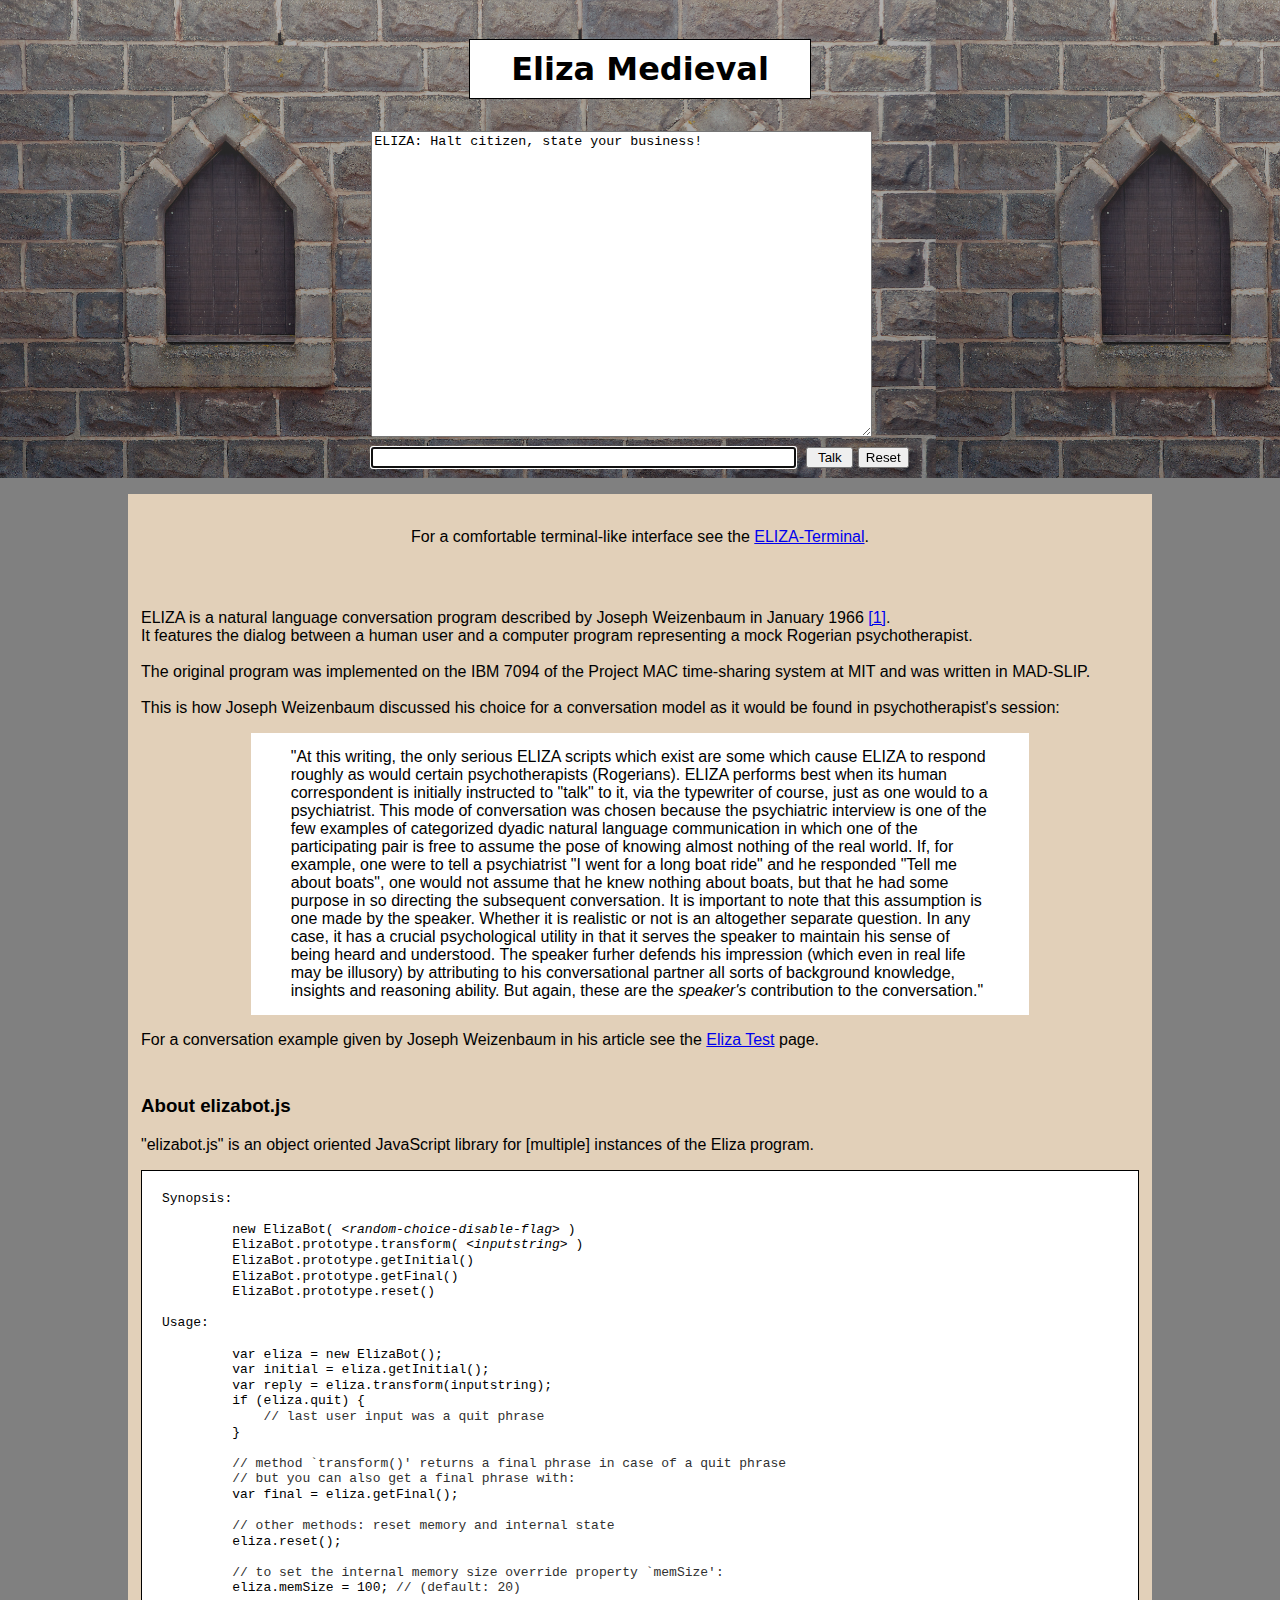
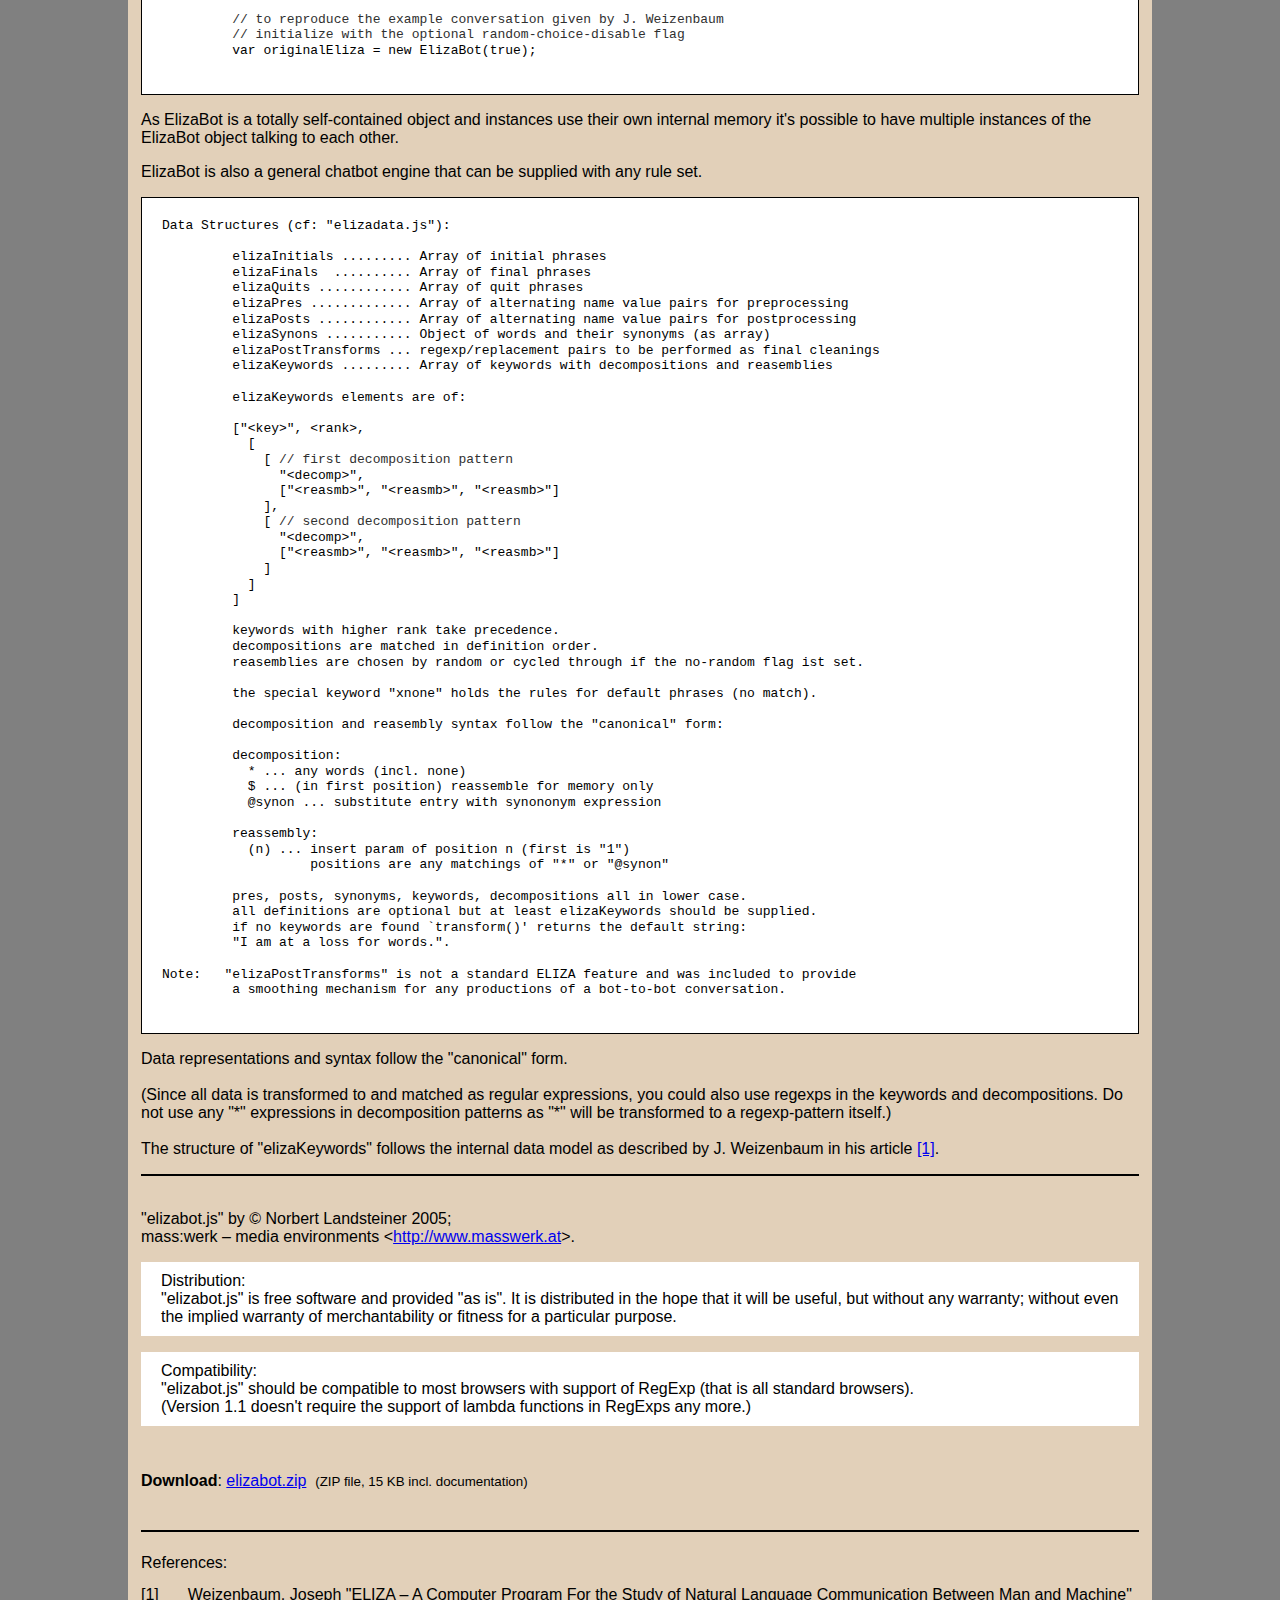
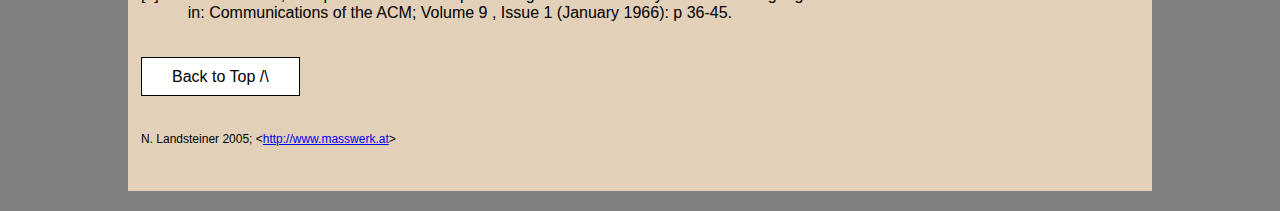
<file: index.html>
<HTML>
<HEAD>
	<TITLE>Eliza (elizabot.js)</TITLE>
	<SCRIPT LANGUAGE="JavaScript" TYPE="text/javascript" SRC="elizabot.js"></SCRIPT>
	<SCRIPT LANGUAGE="JavaScript" TYPE="text/javascript" SRC="elizadata.js"></SCRIPT>
  <LINK rel="stylesheet" href="style.css"></LINK>

<SCRIPT LANGUAGE="JavaScript" TYPE="text/javascript">
//<!--

var eliza = new ElizaBot();
var elizaLines = new Array();

var displayCols = 60;
var displayRows = 20;

function elizaReset() {
	eliza.reset();
	elizaLines.length = 0;
	elizaStep();
}

function elizaStep() {
	var f = document.forms.e_form;
	var userinput = f.e_input.value;
	if (eliza.quit) {
		f.e_input.value = '';
		if (confirm("This session is over.\nStart over?")) elizaReset();
		f.e_input.focus();
		return;
	}
	else if (userinput != '') {
		var usr = 'YOU:   ' + userinput;
		var rpl ='ELIZA: ' + eliza.transform(userinput);
		elizaLines.push(usr);
		elizaLines.push(rpl);
		// display nicely
		// (fit to textarea with last line free - reserved for extra line caused by word wrap)
		var temp  = new Array();
		var l = 0;
		for (var i=elizaLines.length-1; i>=0; i--) {
			l += 1 + Math.floor(elizaLines[i].length/displayCols);
			if (l >= displayRows) break
			else temp.push(elizaLines[i]);
		}
		elizaLines = temp.reverse();
		f.e_display.value = elizaLines.join('\n');
	}
	else if (elizaLines.length == 0) {
		// no input and no saved lines -> output initial
		var initial = 'ELIZA: ' + eliza.getInitial();
		elizaLines.push(initial);
		f.e_display.value = initial + '\n';
	}
	f.e_input.value = '';
	f.e_input.focus();
}

//-->
</SCRIPT>
</HEAD>

<BODY TOPMARGIN="0" LEFTMARGIN="0" RIGHTMARGIN="0" BOTTOMMARGIN="0" MARGINHEIGHT="0" MARGINWIDTH="0" STYLE="border:0" onload="window.setTimeout('elizaReset()',100)"><A NAME="top"></A>

<CENTER>
<P>&nbsp;</P>
<H1>Eliza Medieval</H1>
<TABLE BORDER="0" CELLSPACING="10" CELLPADDING="0">
<FORM NAME="e_form" onsubmit="elizaStep();return false">
<TR><TD COLSPAN="2"><TEXTAREA NAME="e_display" COLS="60" ROWS="20"></TEXTAREA></TD></TR>
<TR VALIGN="middle">
	<TD><INPUT TYPE="text" NAME="e_input" SIZE="50"></TD>
	<TD ALIGN="right"><INPUT TYPE="submit" VALUE="&nbsp;Talk&nbsp;"> <INPUT TYPE="reset" VALUE="Reset" onClick="window.setTimeout('elizaReset()',100)"></TD>
</TR>
</FORM>
</TABLE>
</CENTER>

<div id="informational">
<P>&nbsp;</P>
<P ALIGN="center">For a comfortable terminal-like interface see the <A HREF="http://www.masswerk.at/elizabot/eliza.html">ELIZA-Terminal</A>.</P>
<P>&nbsp;</P>
<TABLE BORDER="0" CELLSPACING="12" CELLPADDDING="0">
<TR><TD COLSPAN="2">
ELIZA is a natural language conversation program described by Joseph Weizenbaum in January 1966 <A HREF="#ELIZA">[1]</A>.<BR>
It features the dialog between a human user and a computer program representing a mock Rogerian psychotherapist.<BR><BR>
The original program was implemented on the IBM 7094 of the Project MAC time-sharing system at MIT and was written in MAD-SLIP.<BR><BR>
This is how Joseph Weizenbaum discussed his choice for a conversation model as it would be found in psychotherapist's session:
<BLOCKQUOTE>
"At this writing, the only serious ELIZA scripts which exist are some which cause
ELIZA to respond roughly as would certain psychotherapists (Rogerians). ELIZA
performs best when its human correspondent is initially instructed to
&quot;talk&quot; to it, via the typewriter of course, just as one would to a
psychiatrist. This mode of conversation was chosen because the psychiatric
interview is one of the few examples of categorized dyadic natural language
communication in which one of the participating pair is free to assume the pose
of knowing almost nothing of the real world. If, for example, one were to tell a
psychiatrist &quot;I went for a long boat ride&quot; and he responded &quot;Tell
me about boats&quot;, one would not assume that he knew nothing about boats, but
that he had some purpose in so directing the subsequent conversation. It is
important to note that this assumption is one made by the speaker. Whether it is
realistic or not is an altogether separate question. In any case, it has a
crucial psychological utility in that it serves the speaker to maintain his
sense of being heard and understood. The speaker furher defends his impression
(which even in real life may be illusory) by attributing to his conversational
partner all sorts of background knowledge, insights and reasoning ability. But
again, these are the <em>speaker's</em> contribution to the conversation."
</BLOCKQUOTE>
For a conversation example given by Joseph Weizenbaum in his article see the <A HREF="eliza_test.html">Eliza Test</A> page.
</TD></TR>
<TR><TD COLSPAN="2">&nbsp;</TD></TR>
<TR><TD COLSPAN="2">
	<H3>About elizabot.js</H3>
	<P>&quot;elizabot.js&quot; is an object oriented JavaScript library for [multiple] instances of the Eliza program.</P>
	<PRE STYLE="line-height: 120%;">Synopsis:

         new ElizaBot( <I>&lt;random-choice-disable-flag&gt;</I> )
         ElizaBot.prototype.transform( <I>&lt;inputstring&gt;</I> )
         ElizaBot.prototype.getInitial()
         ElizaBot.prototype.getFinal()
         ElizaBot.prototype.reset()

Usage:

         var eliza = new ElizaBot();
         var initial = eliza.getInitial();
         var reply = eliza.transform(inputstring);
         if (eliza.quit) {
             <SPAN STYLE="color: #303030">// last user input was a quit phrase</SPAN>
         }

         <SPAN STYLE="color: #303030">// method `transform()' returns a final phrase in case of a quit phrase
         // but you can also get a final phrase with:</SPAN>
         var final = eliza.getFinal();

         <SPAN STYLE="color: #303030">// other methods: reset memory and internal state</SPAN>
         eliza.reset();

         <SPAN STYLE="color: #303030">// to set the internal memory size override property `memSize':</SPAN>
         eliza.memSize = 100; <SPAN STYLE="color: #303030">// (default: 20)</SPAN>

         <SPAN STYLE="color: #303030">// to reproduce the example conversation given by J. Weizenbaum
         // initialize with the optional random-choice-disable flag</SPAN>
         var originalEliza = new ElizaBot(true);

</PRE>
	<P>As ElizaBot is a totally self-contained object and instances use their own internal memory it's possible to have multiple instances of the ElizaBot object talking to each other.</P>
	<P>ElizaBot is also a general chatbot engine that can be supplied with any rule set.</P>

<PRE STYLE="line-height: 120%;">
Data Structures (cf: &quot;elizadata.js&quot;):

         elizaInitials ......... Array of initial phrases
         elizaFinals  .......... Array of final phrases
         elizaQuits ............ Array of quit phrases
         elizaPres ............. Array of alternating name value pairs for preprocessing
         elizaPosts ............ Array of alternating name value pairs for postprocessing
         elizaSynons ........... Object of words and their synonyms (as array)
         elizaPostTransforms ... regexp/replacement pairs to be performed as final cleanings
         elizaKeywords ......... Array of keywords with decompositions and reasemblies

         elizaKeywords elements are of:
       
         [&quot;&lt;key&gt;&quot;, &lt;rank&gt;,
           [
             [ <SPAN STYLE="color: #303030">// first decomposition pattern</SPAN>
               &quot;&lt;decomp&gt;&quot;,
               [&quot;&lt;reasmb&gt;&quot;, &quot;&lt;reasmb&gt;&quot;, &quot;&lt;reasmb&gt;&quot;]
             ],
             [ <SPAN STYLE="color: #303030">// second decomposition pattern</SPAN>
               &quot;&lt;decomp&gt;&quot;,
               [&quot;&lt;reasmb&gt;&quot;, &quot;&lt;reasmb&gt;&quot;, &quot;&lt;reasmb&gt;&quot;]
             ]
           ]
         ]

         keywords with higher rank take precedence.
         decompositions are matched in definition order.
         reasemblies are chosen by random or cycled through if the no-random flag ist set.
 
         the special keyword &quot;xnone&quot; holds the rules for default phrases (no match).
         
         decomposition and reasembly syntax follow the &quot;canonical&quot; form:

         decomposition:
           * ... any words (incl. none)
           $ ... (in first position) reassemble for memory only
           @synon ... substitute entry with synononym expression

         reassembly:
           (n) ... insert param of position n (first is &quot;1&quot;)
                   positions are any matchings of &quot;*&quot; or &quot;@synon&quot;

         pres, posts, synonyms, keywords, decompositions all in lower case.
         all definitions are optional but at least elizaKeywords should be supplied.
         if no keywords are found `transform()' returns the default string:
         &quot;I am at a loss for words.&quot;.

Note:   &quot;elizaPostTransforms&quot; is not a standard ELIZA feature and was included to provide
         a smoothing mechanism for any productions of a bot-to-bot conversation.

</PRE>
	<P>Data representations and syntax follow the &quot;canonical&quot; form.<BR><BR>
	(Since all data is transformed to and matched as regular expressions, you could also use regexps in the keywords and decompositions. Do not use any &quot;*&quot; expressions in decomposition patterns as &quot;*&quot; will be transformed to a regexp-pattern itself.)<BR><BR>
	The structure of &quot;elizaKeywords&quot; follows the internal data model as described by J. Weizenbaum in his article <A HREF="#ELIZA">[1]</A>.</P>

  <hr>

	<P>&nbsp;<BR>
	&quot;elizabot.js&quot; by &copy; Norbert Landsteiner 2005;<BR>
	mass:werk &#150; media environments &lt;<A HREF="http://www.masswerk.at/" TARGET="_blank">http://www.masswerk.at</A>&gt;.</P>
	<P id="Distribution">Distribution:<BR>
	&quot;elizabot.js&quot; is free software and provided &quot;as is&quot;.
	It is distributed in the hope that it will be useful,
    but without any warranty; without even the implied warranty of
    merchantability or fitness for a particular purpose.</P>
    <P id="Compatibility">Compatibility:<BR>
    &quot;elizabot.js&quot; should be compatible to most browsers with support of RegExp (that is all standard browsers).<BR>
   (Version 1.1 doesn't require the support of lambda functions in RegExps any more.)</P>
	
</TD></TR>
<TR><TD COLSPAN="2">&nbsp;</TD></TR>
<TR><TD COLSPAN="2"><B>Download</B>: <A HREF="elizabot.zip">elizabot.zip</A> &nbsp;<SMALL>(ZIP file, 15 KB incl. documentation)</SMALL></TD></TR>
<TR><TD COLSPAN="2">&nbsp;<hr></TD></TR>
<TR><TD COLSPAN="2">References:</TD></TR>
<TR VALIGN="top">
<TD><A NAME="ELIZA"></A>[1]</TD>
<TD>
    Weizenbaum, Joseph &quot;ELIZA &#150; A Computer Program For the Study of Natural Language
    Communication Between Man and Machine&quot;<BR>
    in: Communications of the ACM; Volume 9 , Issue 1 (January 1966): p 36-45.
</TD>
</TR>
<TR><TD COLSPAN="2">&nbsp;</TD></TR>
<TR><TD COLSPAN="2"><A class="jumplink" HREF="#top">Back to Top /\</A></TD></TR>
<TR><TD COLSPAN="2">&nbsp;</TD></TR>
<TR><TD COLSPAN="2" STYLE="font-family: arial,helvetica,sans-serif; font-size: 12px;">N. Landsteiner 2005; &lt;<A HREF="http://www.masswerk.at/" TARGET="_blank">http://www.masswerk.at</A>&gt;</SMALL></TD></TR>
<TR><TD COLSPAN="2">&nbsp;</TD></TR>
</TABLE>
</div>

</BODY>
</HTML>
</file>
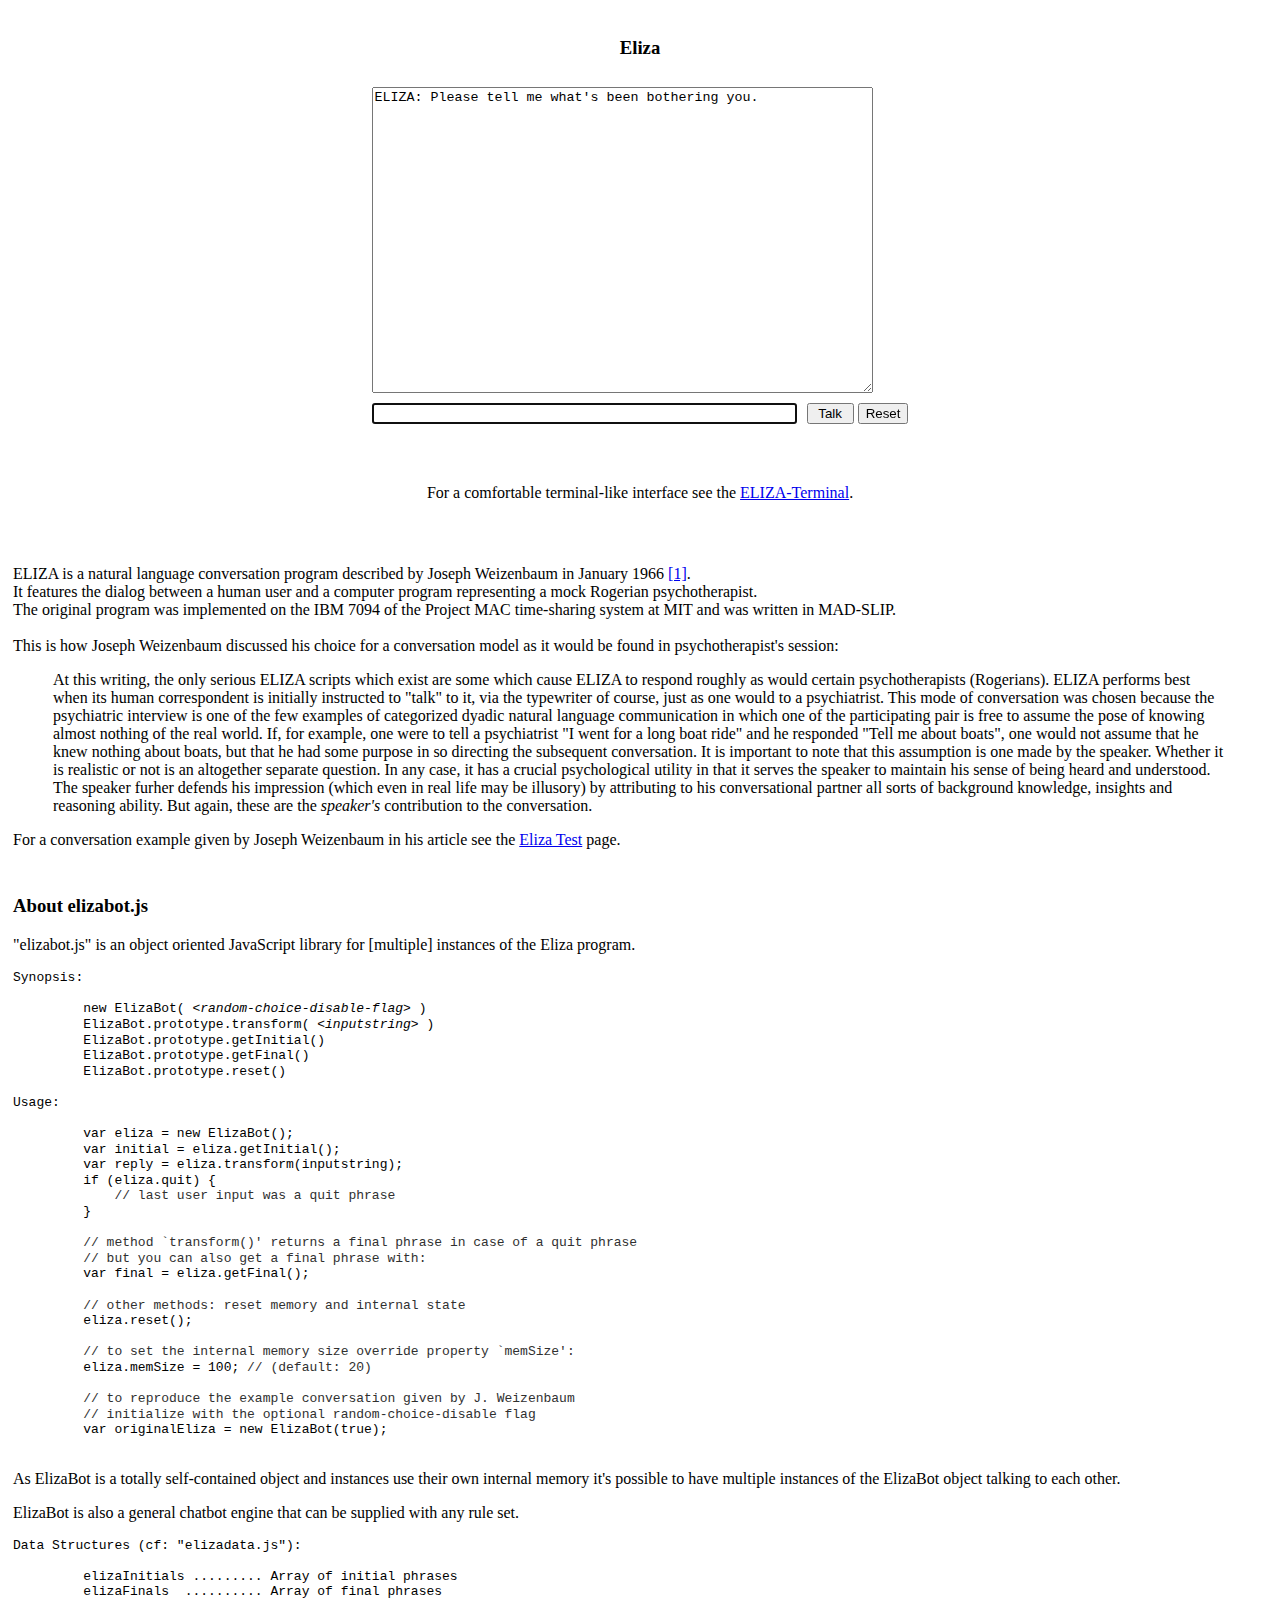
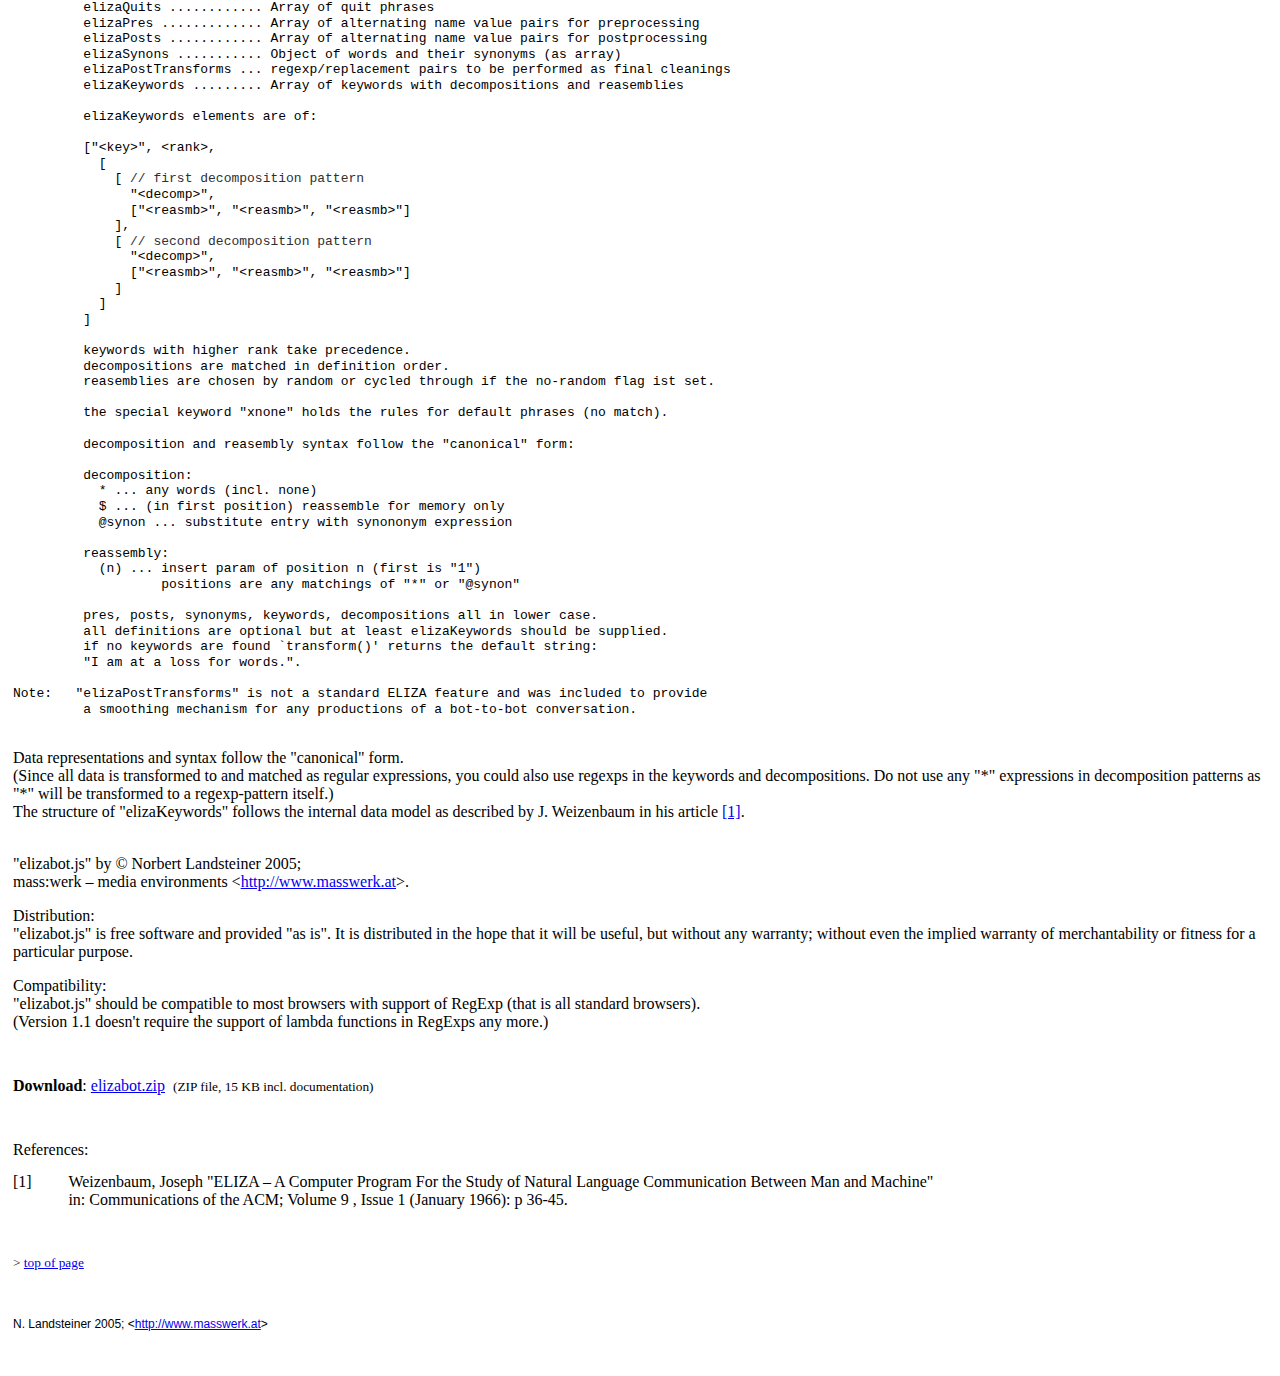
<file: elizabot unedited/index.html>
<HTML>
<HEAD>
	<TITLE>Eliza (elizabot.js)</TITLE>
	<SCRIPT LANGUAGE="JavaScript" TYPE="text/javascript" SRC="elizabot.js"></SCRIPT>
	<SCRIPT LANGUAGE="JavaScript" TYPE="text/javascript" SRC="elizadata.js"></SCRIPT>

<SCRIPT LANGUAGE="JavaScript" TYPE="text/javascript">
<!--

var eliza = new ElizaBot();
var elizaLines = new Array();

var displayCols = 60;
var displayRows = 20;

function elizaReset() {
	eliza.reset();
	elizaLines.length = 0;
	elizaStep();
}

function elizaStep() {
	var f = document.forms.e_form;
	var userinput = f.e_input.value;
	if (eliza.quit) {
		f.e_input.value = '';
		if (confirm("This session is over.\nStart over?")) elizaReset();
		f.e_input.focus();
		return;
	}
	else if (userinput != '') {
		var usr = 'YOU:   ' + userinput;
		var rpl ='ELIZA: ' + eliza.transform(userinput);
		elizaLines.push(usr);
		elizaLines.push(rpl);
		// display nicely
		// (fit to textarea with last line free - reserved for extra line caused by word wrap)
		var temp  = new Array();
		var l = 0;
		for (var i=elizaLines.length-1; i>=0; i--) {
			l += 1 + Math.floor(elizaLines[i].length/displayCols);
			if (l >= displayRows) break
			else temp.push(elizaLines[i]);
		}
		elizaLines = temp.reverse();
		f.e_display.value = elizaLines.join('\n');
	}
	else if (elizaLines.length == 0) {
		// no input and no saved lines -> output initial
		var initial = 'ELIZA: ' + eliza.getInitial();
		elizaLines.push(initial);
		f.e_display.value = initial + '\n';
	}
	f.e_input.value = '';
	f.e_input.focus();
}

//-->
</SCRIPT>
</HEAD>

<BODY TOPMARGIN="0" LEFTMARGIN="0" RIGHTMARGIN="0" BOTTOMMARGIN="0" MARGINHEIGHT="0" MARGINWIDTH="0" STYLE="border:0" onload="window.setTimeout('elizaReset()',100)"><A NAME="top"></A>

<CENTER>
<P>&nbsp;</P>
<H3>Eliza</H3>
<TABLE BORDER="0" CELLSPACING="10" CELLPADDING="0">
<FORM NAME="e_form" onsubmit="elizaStep();return false">
<TR><TD COLSPAN="2"><TEXTAREA NAME="e_display" COLS="60" ROWS="20"></TEXTAREA></TD></TR>
<TR VALIGN="middle">
	<TD><INPUT TYPE="text" NAME="e_input" SIZE="50"></TD>
	<TD ALIGN="right"><INPUT TYPE="submit" VALUE="&nbsp;Talk&nbsp;"> <INPUT TYPE="reset" VALUE="Reset" onClick="window.setTimeout('elizaReset()',100)"></TD>
</TR>
</FORM>
</TABLE>
</CENTER>

<P>&nbsp;</P>
<P ALIGN="center">For a comfortable terminal-like interface see the <A HREF="http://www.masswerk.at/elizabot/eliza.html">ELIZA-Terminal</A>.</P>
<P>&nbsp;</P>
<TABLE BORDER="0" CELLSPACING="12" CELLPADDDING="0">
<TR><TD COLSPAN="2">
ELIZA is a natural language conversation program described by Joseph Weizenbaum in January 1966 <A HREF="#ELIZA">[1]</A>.<BR>
It features the dialog between a human user and a computer program representing a mock Rogerian psychotherapist.<BR>
The original program was implemented on the IBM 7094 of the Project MAC time-sharing system at MIT and was written in MAD-SLIP.<BR><BR>
This is how Joseph Weizenbaum discussed his choice for a conversation model as it would be found in psychotherapist's session:
<BLOCKQUOTE>
At this writing, the only serious ELIZA scripts which exist are some which cause
ELIZA to respond roughly as would certain psychotherapists (Rogerians). ELIZA
performs best when its human correspondent is initially instructed to
&quot;talk&quot; to it, via the typewriter of course, just as one would to a
psychiatrist. This mode of conversation was chosen because the psychiatric
interview is one of the few examples of categorized dyadic natural language
communication in which one of the participating pair is free to assume the pose
of knowing almost nothing of the real world. If, for example, one were to tell a
psychiatrist &quot;I went for a long boat ride&quot; and he responded &quot;Tell
me about boats&quot;, one would not assume that he knew nothing about boats, but
that he had some purpose in so directing the subsequent conversation. It is
important to note that this assumption is one made by the speaker. Whether it is
realistic or not is an altogether separate question. In any case, it has a
crucial psychological utility in that it serves the speaker to maintain his
sense of being heard and understood. The speaker furher defends his impression
(which even in real life may be illusory) by attributing to his conversational
partner all sorts of background knowledge, insights and reasoning ability. But
again, these are the <em>speaker's</em> contribution to the conversation.
</BLOCKQUOTE>
For a conversation example given by Joseph Weizenbaum in his article see the <A HREF="eliza_test.html">Eliza Test</A> page.
</TD></TR>
<TR><TD COLSPAN="2">&nbsp;</TD></TR>
<TR><TD COLSPAN="2">
	<H3>About elizabot.js</H3>
	<P>&quot;elizabot.js&quot; is an object oriented JavaScript library for [multiple] instances of the Eliza program.</P>
	<PRE STYLE="line-height: 120%;">Synopsis:

         new ElizaBot( <I>&lt;random-choice-disable-flag&gt;</I> )
         ElizaBot.prototype.transform( <I>&lt;inputstring&gt;</I> )
         ElizaBot.prototype.getInitial()
         ElizaBot.prototype.getFinal()
         ElizaBot.prototype.reset()

Usage:

         var eliza = new ElizaBot();
         var initial = eliza.getInitial();
         var reply = eliza.transform(inputstring);
         if (eliza.quit) {
             <SPAN STYLE="color: #303030">// last user input was a quit phrase</SPAN>
         }

         <SPAN STYLE="color: #303030">// method `transform()' returns a final phrase in case of a quit phrase
         // but you can also get a final phrase with:</SPAN>
         var final = eliza.getFinal();

         <SPAN STYLE="color: #303030">// other methods: reset memory and internal state</SPAN>
         eliza.reset();

         <SPAN STYLE="color: #303030">// to set the internal memory size override property `memSize':</SPAN>
         eliza.memSize = 100; <SPAN STYLE="color: #303030">// (default: 20)</SPAN>

         <SPAN STYLE="color: #303030">// to reproduce the example conversation given by J. Weizenbaum
         // initialize with the optional random-choice-disable flag</SPAN>
         var originalEliza = new ElizaBot(true);

</PRE>
	<P>As ElizaBot is a totally self-contained object and instances use their own internal memory it's possible to have multiple instances of the ElizaBot object talking to each other.</P>
	<P>ElizaBot is also a general chatbot engine that can be supplied with any rule set.</P>

<PRE STYLE="line-height: 120%;">
Data Structures (cf: &quot;elizadata.js&quot;):

         elizaInitials ......... Array of initial phrases
         elizaFinals  .......... Array of final phrases
         elizaQuits ............ Array of quit phrases
         elizaPres ............. Array of alternating name value pairs for preprocessing
         elizaPosts ............ Array of alternating name value pairs for postprocessing
         elizaSynons ........... Object of words and their synonyms (as array)
         elizaPostTransforms ... regexp/replacement pairs to be performed as final cleanings
         elizaKeywords ......... Array of keywords with decompositions and reasemblies

         elizaKeywords elements are of:
       
         [&quot;&lt;key&gt;&quot;, &lt;rank&gt;,
           [
             [ <SPAN STYLE="color: #303030">// first decomposition pattern</SPAN>
               &quot;&lt;decomp&gt;&quot;,
               [&quot;&lt;reasmb&gt;&quot;, &quot;&lt;reasmb&gt;&quot;, &quot;&lt;reasmb&gt;&quot;]
             ],
             [ <SPAN STYLE="color: #303030">// second decomposition pattern</SPAN>
               &quot;&lt;decomp&gt;&quot;,
               [&quot;&lt;reasmb&gt;&quot;, &quot;&lt;reasmb&gt;&quot;, &quot;&lt;reasmb&gt;&quot;]
             ]
           ]
         ]

         keywords with higher rank take precedence.
         decompositions are matched in definition order.
         reasemblies are chosen by random or cycled through if the no-random flag ist set.
 
         the special keyword &quot;xnone&quot; holds the rules for default phrases (no match).
         
         decomposition and reasembly syntax follow the &quot;canonical&quot; form:

         decomposition:
           * ... any words (incl. none)
           $ ... (in first position) reassemble for memory only
           @synon ... substitute entry with synononym expression

         reassembly:
           (n) ... insert param of position n (first is &quot;1&quot;)
                   positions are any matchings of &quot;*&quot; or &quot;@synon&quot;

         pres, posts, synonyms, keywords, decompositions all in lower case.
         all definitions are optional but at least elizaKeywords should be supplied.
         if no keywords are found `transform()' returns the default string:
         &quot;I am at a loss for words.&quot;.

Note:   &quot;elizaPostTransforms&quot; is not a standard ELIZA feature and was included to provide
         a smoothing mechanism for any productions of a bot-to-bot conversation.

</PRE>
	<P>Data representations and syntax follow the &quot;canonical&quot; form.<BR>
	(Since all data is transformed to and matched as regular expressions, you could also use regexps in the keywords and decompositions. Do not use any &quot;*&quot; expressions in decomposition patterns as &quot;*&quot; will be transformed to a regexp-pattern itself.)<BR>
	The structure of &quot;elizaKeywords&quot; follows the internal data model as described by J. Weizenbaum in his article <A HREF="#ELIZA">[1]</A>.</P>
 
	<P>&nbsp;<BR>
	&quot;elizabot.js&quot; by &copy; Norbert Landsteiner 2005;<BR>
	mass:werk &#150; media environments &lt;<A HREF="http://www.masswerk.at/" TARGET="_blank">http://www.masswerk.at</A>&gt;.</P>
	<P>Distribution:<BR>
	&quot;elizabot.js&quot; is free software and provided &quot;as is&quot;.
	It is distributed in the hope that it will be useful,
    but without any warranty; without even the implied warranty of
    merchantability or fitness for a particular purpose.</P>
    <P>Compatibility:<BR>
    &quot;elizabot.js&quot; should be compatible to most browsers with support of RegExp (that is all standard browsers).<BR>
   (Version 1.1 doesn't require the support of lambda functions in RegExps any more.)</P>
	
</TD></TR>
<TR><TD COLSPAN="2">&nbsp;</TD></TR>
<TR><TD COLSPAN="2"><B>Download</B>: <A HREF="elizabot.zip">elizabot.zip</A> &nbsp;<SMALL>(ZIP file, 15 KB incl. documentation)</SMALL></TD></TR>
<TR><TD COLSPAN="2">&nbsp;</TD></TR>
<TR><TD COLSPAN="2">References:</TD></TR>
<TR VALIGN="top">
<TD><A NAME="ELIZA"></A>[1]</TD>
<TD>
    Weizenbaum, Joseph &quot;ELIZA &#150; A Computer Program For the Study of Natural Language
    Communication Between Man and Machine&quot;<BR>
    in: Communications of the ACM; Volume 9 , Issue 1 (January 1966): p 36-45.
</TD>
</TR>
<TR><TD COLSPAN="2">&nbsp;</TD></TR>
<TR><TD COLSPAN="2"><SMALL>&gt; <A HREF="#top">top of page</A></SMALL></TD></TR>
<TR><TD COLSPAN="2">&nbsp;</TD></TR>
<TR><TD COLSPAN="2" STYLE="font-family: arial,helvetica,sans-serif; font-size: 12px;">N. Landsteiner 2005; &lt;<A HREF="http://www.masswerk.at/" TARGET="_blank">http://www.masswerk.at</A>&gt;</SMALL></TD></TR>
<TR><TD COLSPAN="2">&nbsp;</TD></TR>
</TABLE>

</BODY>
</HTML>
</file>
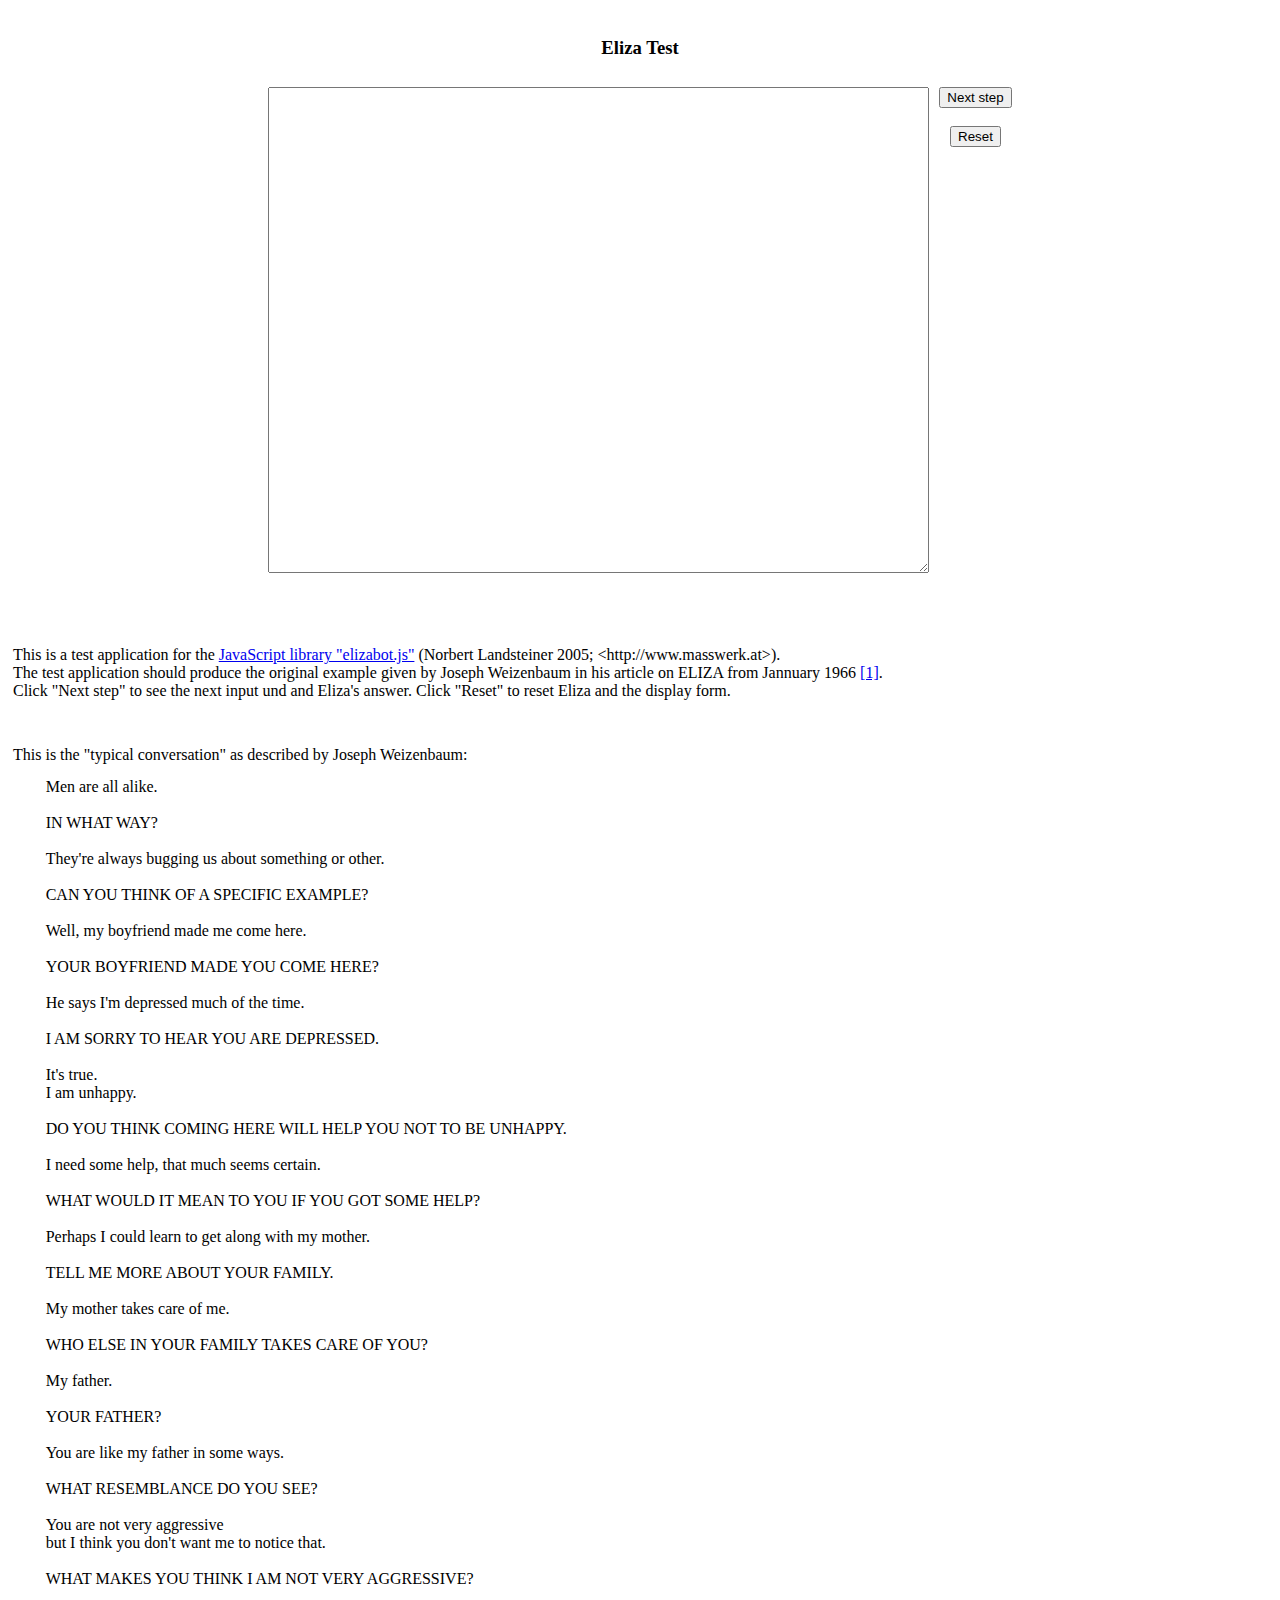
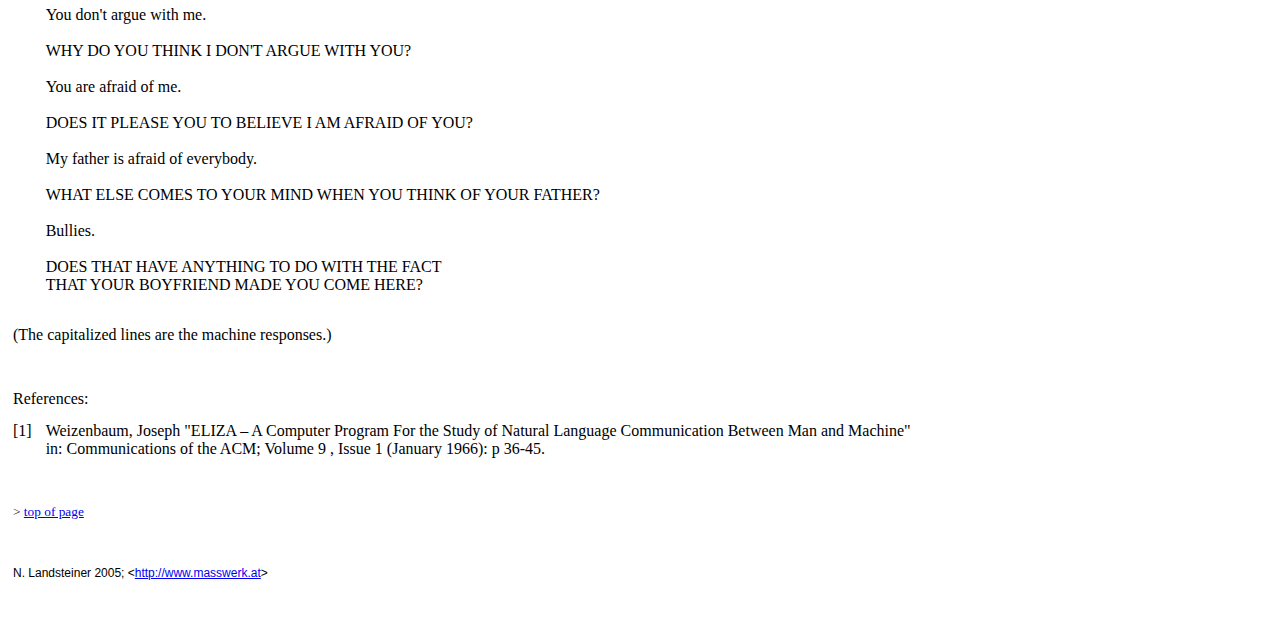
<file: eliza_test.html>
<HTML>
<HEAD>
	<TITLE>Eliza Test</TITLE>
	<SCRIPT LANGUAGE="JavaScript" TYPE="text/javascript" SRC="elizabot.js"></SCRIPT>
	<SCRIPT LANGUAGE="JavaScript" TYPE="text/javascript" SRC="elizadata.js"></SCRIPT>

<SCRIPT LANGUAGE="JavaScript" TYPE="text/javascript">
//<!--

// initialize with argument 'true': no random choices
var eliza = new ElizaBot(true);

var exampleLines= [
"Men are all alike.",
"They're always bugging us about something or other.",
"Well, my boyfriend made me come here.",
"He says I'm depressed much of the time.",
"It's true. I am unhappy.",
"I need some help, that much seems certain.",
"Perhaps I could learn to get along with my mother.",
"My mother takes care of me.",
"My father.",
"You are like my father in some ways.",
"You are not very aggressive but I think you don't want me to notice that.",
"You don't argue with me.",
"You are afraid of me.",
"My father is afraid of everybody.",
"Bullies."
];

var exampleCursor=0;

function elizaReset() {
	eliza.reset();
	exampleCursor=0;
}

function elizaNext() {
	if (exampleCursor >= exampleLines.length) {
		alert('Last entry reached.\nClick "Reset" to start over again.');
		return;
	}
	var userinput = exampleLines[exampleCursor++];
	document.forms.eform.edisplay.value += 'USER:  ' + userinput + '\n';
	document.forms.eform.edisplay.value += 'ELIZA: ' + eliza.transform(userinput) + '\n';
}

//-->
</SCRIPT>
</HEAD>

<BODY TOPMARGIN="0" LEFTMARGIN="0" RIGHTMARGIN="0" BOTTOMMARGIN="0" MARGINHEIGHT="0" MARGINWIDTH="0" STYLE="border:0"><A NAME="top"></A>

<CENTER>
<P>&nbsp;</P>
<H3>Eliza Test</H3>
<TABLE BORDER="0" CELLSPACING="10" CELLPADDING="0">
<FORM NAME="eform" onsubmit="return false">
<TR VALIGN="top">
<TD><TEXTAREA NAME="edisplay" COLS="80" ROWS="32"></TEXTAREA></TD>
<TD ALIGN="center"><INPUT TYPE="button" VALUE="Next step" onclick="elizaNext()"><BR><BR><INPUT TYPE="reset" VALUE="Reset" onclick="elizaReset(); return true"></TD>
</TR>
</FORM>
</TABLE>
</CENTER>

<P>&nbsp;</P>
<TABLE BORDER="0" CELLSPACING="12" CELLPADDDING="0">
<TR>
<TD COLSPAN="2">
This is a test application for the <A HREF="index.html">JavaScript library &quot;elizabot.js&quot;</A> (Norbert Landsteiner 2005; &lt;http://www.masswerk.at&gt;).<BR>
The test application should produce the original example given by Joseph Weizenbaum in his article on ELIZA from Jannuary 1966 <A HREF="#ELIZA">[1]</A>.<BR> Click &quot;Next step&quot; to see the next input und and Eliza's answer. Click &quot;Reset&quot; to reset Eliza and the display form.</TD>
</TR>
<TR><TD COLSPAN="2">&nbsp;</TD></TR>
<TR><TD COLSPAN="2">This is the &quot;typical conversation&quot; as described by Joseph Weizenbaum:</TD></TR>
<TR>
<TD>&nbsp;</TD>
<TD>
Men are all alike.<BR><BR>
IN WHAT WAY?<BR><BR>
They're always bugging us about something or other.<BR><BR>
CAN YOU THINK OF A SPECIFIC EXAMPLE?<BR><BR>
Well, my boyfriend made me come here.<BR><BR>
YOUR BOYFRIEND MADE YOU COME HERE?<BR><BR>
He says I'm depressed much of the time.<BR><BR>
I AM SORRY TO HEAR YOU ARE DEPRESSED.<BR><BR>
It's true.<BR>
I am unhappy.<BR><BR>
DO YOU THINK COMING HERE WILL HELP YOU NOT TO BE UNHAPPY.<BR><BR>
I need some help, that much seems certain.<BR><BR>
WHAT WOULD IT MEAN TO YOU IF YOU GOT SOME HELP?<BR><BR>
Perhaps I could learn to get along with my mother.<BR><BR>
TELL ME MORE ABOUT YOUR FAMILY.<BR><BR>
My mother takes care of me.<BR><BR>
WHO ELSE IN YOUR FAMILY TAKES CARE OF YOU?<BR><BR>
My father.<BR><BR>
YOUR FATHER?<BR><BR>
You are like my father in some ways.<BR><BR>
WHAT RESEMBLANCE DO YOU SEE?<BR><BR>
You are not very aggressive<BR>
but I think you don't want me to notice that.<BR><BR>
WHAT MAKES YOU THINK I AM NOT VERY AGGRESSIVE?<BR><BR>
You don't argue with me.<BR><BR>
WHY DO YOU THINK I DON'T ARGUE WITH YOU?<BR><BR>
You are afraid of me.<BR><BR>
DOES IT PLEASE YOU TO BELIEVE I AM AFRAID OF YOU?<BR><BR>
My father is afraid of everybody.<BR><BR>
WHAT ELSE COMES TO YOUR MIND WHEN YOU THINK OF YOUR FATHER?<BR><BR>
Bullies.<BR><BR>
DOES THAT HAVE ANYTHING TO DO WITH THE FACT<BR>
THAT YOUR BOYFRIEND MADE YOU COME HERE?<BR>
&nbsp;
</TD>
</TR>
<TR><TD COLSPAN="2">(The capitalized lines are the machine responses.)</TD></TR>
<TR><TD COLSPAN="2">&nbsp;</TD></TR>
<TR><TD COLSPAN="2">References:</TD></TR>
<TR VALIGN="top">
<TD><A NAME="ELIZA"></A>[1]</TD>
<TD>
    Weizenbaum, Joseph &quot;ELIZA &#150; A Computer Program For the Study of Natural Language
    Communication Between Man and Machine&quot;<BR>
    in: Communications of the ACM; Volume 9 , Issue 1 (January 1966): p 36-45.
</TD>
</TR>
<TR><TD COLSPAN="2">&nbsp;</TD></TR>
<TR><TD COLSPAN="2"><SMALL>&gt; <A HREF="#top">top of page</A></SMALL></TD></TR>
<TR><TD COLSPAN="2">&nbsp;</TD></TR>
<TR><TD COLSPAN="2" STYLE="font-family: arial,helvetica,sans-serif; font-size: 12px;">N. Landsteiner 2005; &lt;<A HREF="http://www.masswerk.at/" TARGET="_blank">http://www.masswerk.at</A>&gt;</SMALL></TD></TR>
<TR><TD COLSPAN="2">&nbsp;</TD></TR>
</TABLE>

</BODY>
</HTML>
</file>
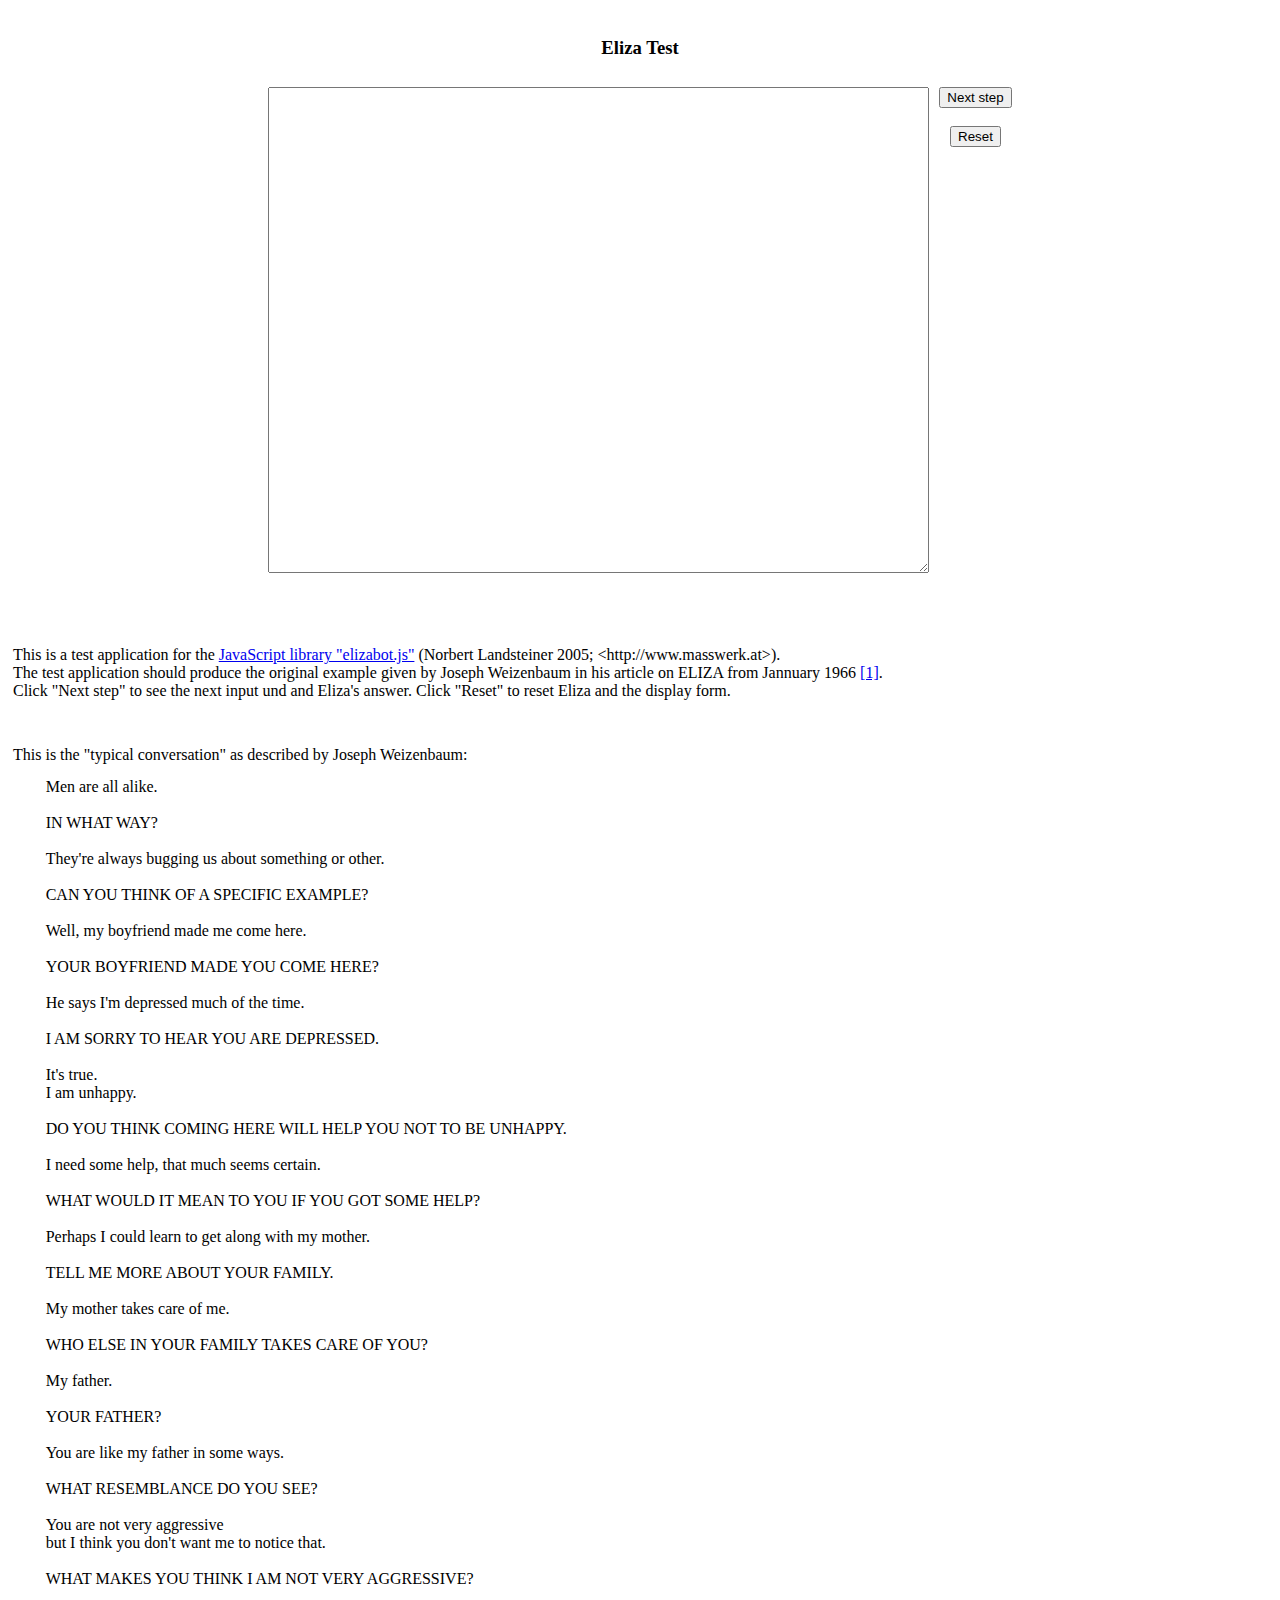
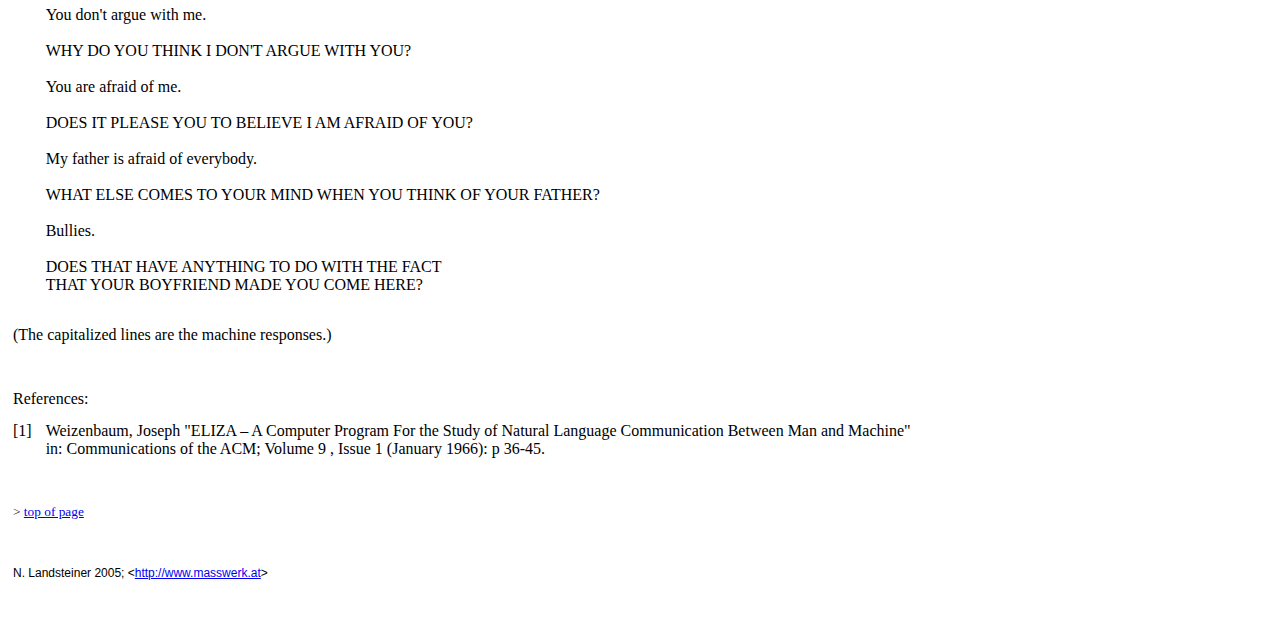
<file: elizabot unedited/eliza_test.html>
<HTML>
<HEAD>
	<TITLE>Eliza Test</TITLE>
	<SCRIPT LANGUAGE="JavaScript" TYPE="text/javascript" SRC="elizabot.js"></SCRIPT>
	<SCRIPT LANGUAGE="JavaScript" TYPE="text/javascript" SRC="elizadata.js"></SCRIPT>

<SCRIPT LANGUAGE="JavaScript" TYPE="text/javascript">
<!--

// initialize with argument 'true': no random choices
var eliza = new ElizaBot(true);

var exampleLines= [
"Men are all alike.",
"They're always bugging us about something or other.",
"Well, my boyfriend made me come here.",
"He says I'm depressed much of the time.",
"It's true. I am unhappy.",
"I need some help, that much seems certain.",
"Perhaps I could learn to get along with my mother.",
"My mother takes care of me.",
"My father.",
"You are like my father in some ways.",
"You are not very aggressive but I think you don't want me to notice that.",
"You don't argue with me.",
"You are afraid of me.",
"My father is afraid of everybody.",
"Bullies."
];

var exampleCursor=0;

function elizaReset() {
	eliza.reset();
	exampleCursor=0;
}

function elizaNext() {
	if (exampleCursor >= exampleLines.length) {
		alert('Last entry reached.\nClick "Reset" to start over again.');
		return;
	}
	var userinput = exampleLines[exampleCursor++];
	document.forms.eform.edisplay.value += 'USER:  ' + userinput + '\n';
	document.forms.eform.edisplay.value += 'ELIZA: ' + eliza.transform(userinput) + '\n';
}

//-->
</SCRIPT>
</HEAD>

<BODY TOPMARGIN="0" LEFTMARGIN="0" RIGHTMARGIN="0" BOTTOMMARGIN="0" MARGINHEIGHT="0" MARGINWIDTH="0" STYLE="border:0"><A NAME="top"></A>

<CENTER>
<P>&nbsp;</P>
<H3>Eliza Test</H3>
<TABLE BORDER="0" CELLSPACING="10" CELLPADDING="0">
<FORM NAME="eform" onsubmit="return false">
<TR VALIGN="top">
<TD><TEXTAREA NAME="edisplay" COLS="80" ROWS="32"></TEXTAREA></TD>
<TD ALIGN="center"><INPUT TYPE="button" VALUE="Next step" onclick="elizaNext()"><BR><BR><INPUT TYPE="reset" VALUE="Reset" onclick="elizaReset(); return true"></TD>
</TR>
</FORM>
</TABLE>
</CENTER>

<P>&nbsp;</P>
<TABLE BORDER="0" CELLSPACING="12" CELLPADDDING="0">
<TR>
<TD COLSPAN="2">
This is a test application for the <A HREF="index.html">JavaScript library &quot;elizabot.js&quot;</A> (Norbert Landsteiner 2005; &lt;http://www.masswerk.at&gt;).<BR>
The test application should produce the original example given by Joseph Weizenbaum in his article on ELIZA from Jannuary 1966 <A HREF="#ELIZA">[1]</A>.<BR> Click &quot;Next step&quot; to see the next input und and Eliza's answer. Click &quot;Reset&quot; to reset Eliza and the display form.</TD>
</TR>
<TR><TD COLSPAN="2">&nbsp;</TD></TR>
<TR><TD COLSPAN="2">This is the &quot;typical conversation&quot; as described by Joseph Weizenbaum:</TD></TR>
<TR>
<TD>&nbsp;</TD>
<TD>
Men are all alike.<BR><BR>
IN WHAT WAY?<BR><BR>
They're always bugging us about something or other.<BR><BR>
CAN YOU THINK OF A SPECIFIC EXAMPLE?<BR><BR>
Well, my boyfriend made me come here.<BR><BR>
YOUR BOYFRIEND MADE YOU COME HERE?<BR><BR>
He says I'm depressed much of the time.<BR><BR>
I AM SORRY TO HEAR YOU ARE DEPRESSED.<BR><BR>
It's true.<BR>
I am unhappy.<BR><BR>
DO YOU THINK COMING HERE WILL HELP YOU NOT TO BE UNHAPPY.<BR><BR>
I need some help, that much seems certain.<BR><BR>
WHAT WOULD IT MEAN TO YOU IF YOU GOT SOME HELP?<BR><BR>
Perhaps I could learn to get along with my mother.<BR><BR>
TELL ME MORE ABOUT YOUR FAMILY.<BR><BR>
My mother takes care of me.<BR><BR>
WHO ELSE IN YOUR FAMILY TAKES CARE OF YOU?<BR><BR>
My father.<BR><BR>
YOUR FATHER?<BR><BR>
You are like my father in some ways.<BR><BR>
WHAT RESEMBLANCE DO YOU SEE?<BR><BR>
You are not very aggressive<BR>
but I think you don't want me to notice that.<BR><BR>
WHAT MAKES YOU THINK I AM NOT VERY AGGRESSIVE?<BR><BR>
You don't argue with me.<BR><BR>
WHY DO YOU THINK I DON'T ARGUE WITH YOU?<BR><BR>
You are afraid of me.<BR><BR>
DOES IT PLEASE YOU TO BELIEVE I AM AFRAID OF YOU?<BR><BR>
My father is afraid of everybody.<BR><BR>
WHAT ELSE COMES TO YOUR MIND WHEN YOU THINK OF YOUR FATHER?<BR><BR>
Bullies.<BR><BR>
DOES THAT HAVE ANYTHING TO DO WITH THE FACT<BR>
THAT YOUR BOYFRIEND MADE YOU COME HERE?<BR>
&nbsp;
</TD>
</TR>
<TR><TD COLSPAN="2">(The capitalized lines are the machine responses.)</TD></TR>
<TR><TD COLSPAN="2">&nbsp;</TD></TR>
<TR><TD COLSPAN="2">References:</TD></TR>
<TR VALIGN="top">
<TD><A NAME="ELIZA"></A>[1]</TD>
<TD>
    Weizenbaum, Joseph &quot;ELIZA &#150; A Computer Program For the Study of Natural Language
    Communication Between Man and Machine&quot;<BR>
    in: Communications of the ACM; Volume 9 , Issue 1 (January 1966): p 36-45.
</TD>
</TR>
<TR><TD COLSPAN="2">&nbsp;</TD></TR>
<TR><TD COLSPAN="2"><SMALL>&gt; <A HREF="#top">top of page</A></SMALL></TD></TR>
<TR><TD COLSPAN="2">&nbsp;</TD></TR>
<TR><TD COLSPAN="2" STYLE="font-family: arial,helvetica,sans-serif; font-size: 12px;">N. Landsteiner 2005; &lt;<A HREF="http://www.masswerk.at/" TARGET="_blank">http://www.masswerk.at</A>&gt;</SMALL></TD></TR>
<TR><TD COLSPAN="2">&nbsp;</TD></TR>
</TABLE>

</BODY>
</HTML>
</file>
<file: style.css>
body{
    background-color: gray;
    font-family: Arial, Helvetica, sans-serif;
}
center{
    background: linear-gradient(rgba(100,100,100,0.5), rgba(0,0,0,0.5)), url("Castle Walls.jpg");
    background-size: auto 625px;
}
center h1{
    background-color: white;
    width: 300px;
    padding: 10px 20px;
    border-width: 1px;
    border-color: black;
    border-style: solid;
    font-family: system-ui, -apple-system, BlinkMacSystemFont, 'Segoe UI', Roboto, Oxygen, Ubuntu, Cantarell, 'Open Sans', 'Helvetica Neue', sans-serif;
}
#informational{
    background-color: rgb(226, 208, 185);
    width: 80%;
    margin: auto;
    margin-bottom: 20px;
}
.jumplink{
    background-color: white;
    padding: 10px 30px;
    text-decoration: none;
    color: black;
    border: black solid 1px;
}
blockquote{
    background-color: white;
    padding: 15px 40px;
    width: 70%;
    margin-left: auto;
    margin-right: auto;
}
pre{
    background-color: white;
    padding: 20px;
    border: black solid 1px;
}
#distribution, #compatibility{
    background-color: white;
    padding: 10px 20px;
}
hr{
    border: 1px solid black;
}
</file>
